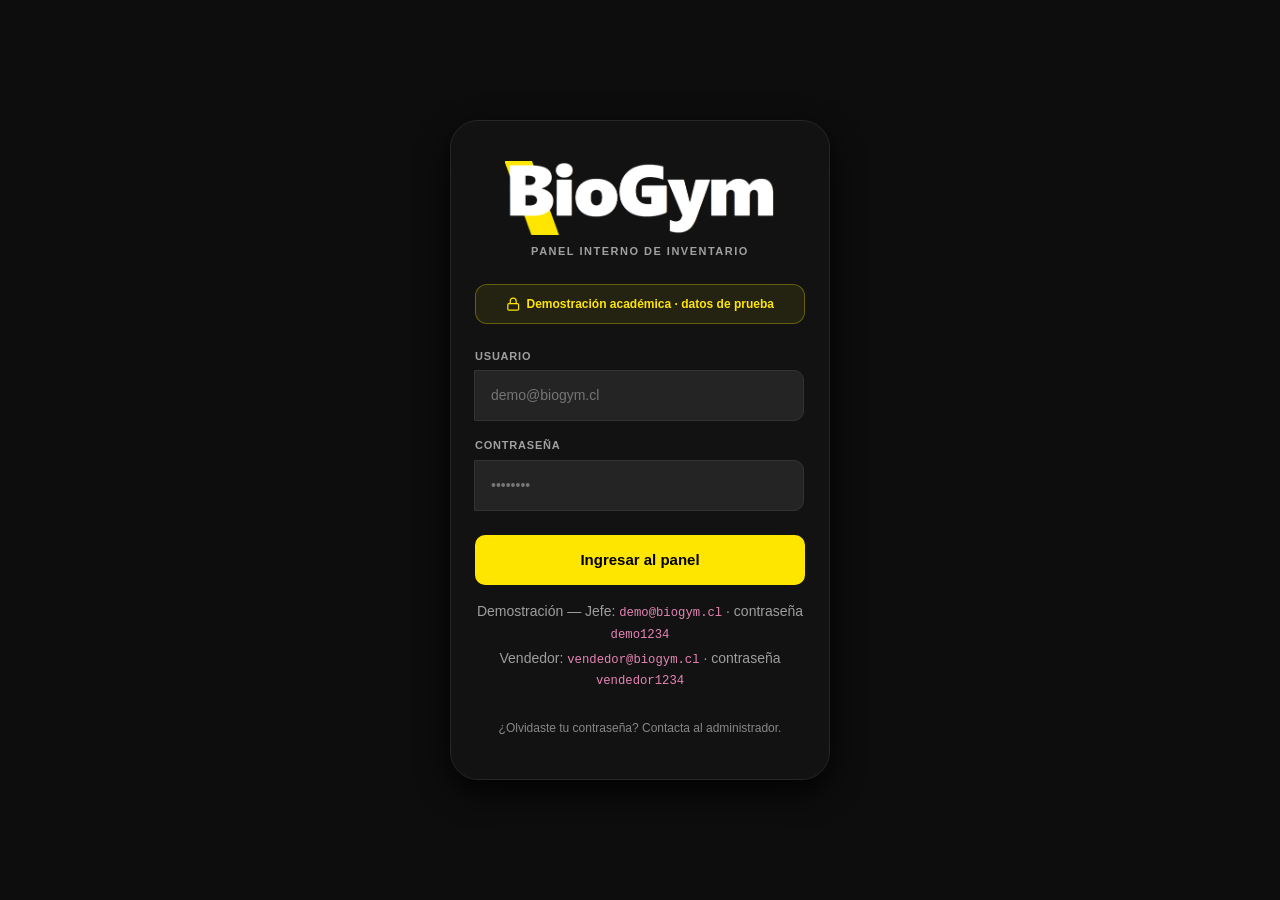
<file: index.html>
﻿<!DOCTYPE html>
<html lang="es" data-bs-theme="dark">
<head>
  <meta charset="UTF-8">
  <meta name="viewport" content="width=device-width, initial-scale=1.0">
  <meta http-equiv="Content-Security-Policy" content="default-src 'self'; script-src 'self'; style-src 'self' 'unsafe-inline'; img-src 'self' data: https:; font-src 'self'; connect-src 'self'; base-uri 'self'; form-action 'self'; object-src 'none'">
  <meta name="referrer" content="no-referrer">
  <meta name="robots" content="noindex, nofollow">
  <meta name="description" content="Panel interno de inventario de BioGymStore: ingreso de sesión privado para el personal autorizado.">
  <title>Iniciar sesión | BioGymStore</title>
  <link rel="icon" type="image/png" href="img/favicon.png">
  <link href="vendor/css/bootstrap.min.css?v=20261121-7" rel="stylesheet">
  <link rel="stylesheet" href="css/styles.css?v=20261121-7">
</head>
<body data-page="login">

  <!-- VISTA 1: INICIO DE SESIÓN (diseño original) -->
  <main class="login-wrap">
    <div class="app-container">
      <header class="brand">
        <div class="logo-container">
          <img src="img/logo.png" alt="BioGym Store" class="brand-logo-img login-logo">
        </div>
        <p class="brand-subtitle">PANEL INTERNO DE INVENTARIO</p>
      </header>

      <div class="restricted-notice">
        <svg class="icon" viewBox="0 0 24 24" fill="none" stroke="currentColor" stroke-width="2" stroke-linecap="round" stroke-linejoin="round" aria-hidden="true"><rect x="3" y="11" width="18" height="11" rx="2"/><path d="M7 11V7a5 5 0 0 1 10 0v4"/></svg> Demostración académica · datos de prueba
      </div>

      <form id="loginForm" novalidate>
        <div class="input-group">
          <label for="username">USUARIO</label>
          <input type="email" id="username" name="username" placeholder="demo@biogym.cl" required autocomplete="username">
        </div>

        <div class="input-group">
          <label for="password">CONTRASEÑA</label>
          <input type="password" id="password" name="password" placeholder="••••••••" required autocomplete="current-password">
        </div>

        <button type="submit" class="btn-submit">Ingresar al panel</button>
      </form>

      <p class="text-center text-secondary small mt-3 mb-0">Demostración — Jefe: <code>demo@biogym.cl</code> · contraseña <code>demo1234</code></p>
      <p class="text-center text-secondary small mt-1 mb-0">Vendedor: <code>vendedor@biogym.cl</code> · contraseña <code>vendedor1234</code></p>

      <footer class="forgot-password">
        <a href="#" id="forgotPasswordLink">¿Olvidaste tu contraseña? Contacta al administrador.</a>
      </footer>
    </div>
  </main>

  <script src="vendor/js/bootstrap.bundle.min.js?v=20261121-7"></script>
  <script src="js/data.js?v=20261121-7"></script>
  <script src="js/store.js?v=20261121-7"></script>
  <script src="js/icons.js?v=20261121-7"></script>
  <script src="js/app.js?v=20261121-7"></script>
  <script src="js/pages/login.js?v=20261121-7"></script>
</body>
</html>
</file>
<file: css/styles.css>
/* ============================================================
   BioGymStore — styles.css
   Tema visual propio (oscuro + amarillo BioGym), copiado del
   diseño original del proyecto.
   ORDEN DE CARGA: Bootstrap 5 (CDN) > este archivo.
   Si el CDN no carga (sin internet), el sitio se ve igual
   gracias a los estilos propios + el respaldo ".no-bs".
   ============================================================ */

:root {
  --bg: #0d0d0d;
  --surface: #121212;
  --surface-2: #1a1a1a;
  --surface-3: #242424;
  --border: #262626;
  --border-2: #333333;
  --accent: #ffe600;
  --accent-hover: #e6cf00;
  --text: #ffffff;
  --muted: #888888;
  --muted-2: #a0a0a0;
  --green: #22c55e;
  --amber: #f59e0b;
  --red: #ef4444;
  --radius: 14px;
  --radius-lg: 28px;
  --font: -apple-system, BlinkMacSystemFont, "Segoe UI", Roboto, Oxygen, Ubuntu, Cantarell, "Open Sans", "Helvetica Neue", sans-serif;
}

/* ---------- Base ---------- */
html { -webkit-text-size-adjust: 100%; }
body {
  margin: 0;
  background-color: #0d0d0d;
  color: #ffffff;
  font-family: -apple-system, BlinkMacSystemFont, "Segoe UI", Roboto, Oxygen, Ubuntu, Cantarell, "Open Sans", "Helvetica Neue", sans-serif;
  min-height: 100vh;
  line-height: 1.5;
}
main { display: block; }
img { max-width: 100%; }
a { color: #ffe600; }
a:hover { color: #e6cf00; }

.text-accent { color: #ffe600 !important; }

/* ---------- Iconos SVG propios ---------- */
.icon { width: 1.15em; height: 1.15em; vertical-align: -0.18em; flex: 0 0 auto; }
.action-icon .icon, .thumb .icon { width: 1.4rem; height: 1.4rem; vertical-align: middle; }

/* ---------- Titulos de seccion ---------- */
.section-title { font-size: .75rem; color: #a0a0a0; letter-spacing: .1em; text-transform: uppercase; font-weight: 700; }

/* ---------- Badges de estado (estilo suave, diseno original) ---------- */
.badge { display: inline-block; padding: 4px 10px; border-radius: 20px; font-size: 11px; font-weight: 700; line-height: 1.4; white-space: nowrap; }
.badge-soft-success { background-color: rgba(34, 197, 94, .15); color: #22c55e; }
.badge-soft-warning { background-color: rgba(245, 158, 11, .15); color: #f59e0b; }
.badge-soft-danger { background-color: rgba(239, 68, 68, .15); color: #ef4444; }
.badge-soft-secondary { background-color: rgba(136, 136, 136, .15); color: #aaaaaa; }

/* ---------- SKU ---------- */
.sku-code {
  font-family: var(--font);
  color: #ffe600;
  font-weight: 700;
  font-size: .78rem;
  letter-spacing: .04em;
  white-space: nowrap;
}

/* ---------- Miniatura de producto ---------- */
.thumb {
  width: 40px; height: 40px; flex: 0 0 40px;
  display: inline-flex; align-items: center; justify-content: center;
  background-color: #1a1a1a; border: 1px solid #262626;
  border-radius: 10px; font-size: 1.25rem; overflow: hidden; color: #ffe600;
}
.thumb-img { width: 100%; height: 100%; object-fit: cover; }

/* Vista previa más grande en el formulario de producto */
.thumb-preview { width: 56px; height: 56px; flex: 0 0 56px; border-radius: 12px; }

/* Selector de origen de imagen: URL / Archivo (mismo estilo que el filtro de ventas) */
.img-modes {
  display: inline-flex; gap: 2px; padding: 3px;
  background-color: #1a1a1a; border: 1px solid #262626; border-radius: 9px;
}
.img-modes button {
  border: none; background: transparent; color: #888888;
  font-size: 10px; font-weight: 700; letter-spacing: .05em; text-transform: uppercase;
  padding: 5px 11px; border-radius: 6px; cursor: pointer; transition: color .15s, background-color .15s;
}
.img-modes button:hover { color: #ffffff; }
.img-modes button.active { background-color: #ffe600; color: #000000; }

/* Zona de arrastre / clic para subir imagen */
.img-drop {
  display: flex; align-items: center; gap: 8px;
  border: 1px dashed #333333; border-radius: 10px;
  padding: .55rem .7rem; min-height: 44px;
  color: #a0a0a0; font-size: .8rem; cursor: pointer;
  transition: border-color .15s, color .15s, background-color .15s;
}
.img-drop .icon { width: 16px; height: 16px; color: #ffe600; }
.img-drop:hover { border-color: #ffe600; color: #ffffff; }
.img-drop.dragover {
  border-color: #ffe600; color: #ffffff;
  background-color: rgba(255, 230, 0, .06);
}
.img-drop.has-file { border-style: solid; border-color: rgba(255, 230, 0, .45); color: #ffffff; }

/* ---------- Footer ---------- */
.app-footer { color: #9a9a9a; font-size: .75rem; border-top: 1px solid #262626; padding: 1rem 0; margin-top: 2.5rem; }

/* Etiqueta de versión del build (para confirmar qué copia está en caché) */
.build-tag {
  display: inline-block; margin-left: 4px; padding: 1px 7px;
  background-color: rgba(255, 230, 0, .08); border: 1px solid rgba(255, 230, 0, .25);
  border-radius: 20px; color: #ffe600; font-size: .68rem; font-weight: 700; letter-spacing: .04em;
}

/* ---------- Scrollbar ---------- */
::-webkit-scrollbar { width: 8px; }
::-webkit-scrollbar-track { background: #0d0d0d; }
::-webkit-scrollbar-thumb { background: #2e2e2e; border-radius: 4px; }
::-webkit-scrollbar-thumb:hover { background: #3a3a3a; }

/* === FIN PARTE 1 === */

/* ============================================================
   LOGO BIOGYMSTORE — COPIA EXACTA DEL DISEÑO ORIGINAL
   ============================================================ */
.biogym-logo { position: relative; display: inline-flex; align-items: flex-end; gap: 4px; padding: 4px 6px; user-select: none; }
.biogym-logo .yellow-bar { position: absolute; background-color: #ffe600; transform: skewX(20deg); border-radius: 1px; z-index: 1; }
.biogym-logo::before {
  content: ""; position: absolute; top: 11px; left: 8px; width: 14px; height: 20px;
  background-color: #121212; z-index: 2;
}
.biogym-logo .brand-text { position: relative; z-index: 3; color: #ffffff; font-weight: 900; letter-spacing: -1px; line-height: 1; }
.biogym-logo .badge-store { position: relative; z-index: 3; background-color: #ffe600; color: #000000; font-weight: 800; padding: 1px 5px; border-radius: 4px; text-transform: lowercase; line-height: 1; margin-bottom: 2px; }
.biogym-logo.logo-lg .brand-text { font-size: 34px; }
.biogym-logo.logo-lg .badge-store { font-size: 13px; }
.biogym-logo.logo-lg .yellow-bar { left: 10px; top: 0px; width: 14px; height: 42px; }

/* Logo oficial en imagen PNG (navbar y login) */
.brand-logo-img { height: 40px; width: auto; display: block; }
.brand-logo-img.login-logo { height: 74px; margin: 0 auto; }

/* ============================================================
   VISTA 1: LOGIN — COPIA EXACTA DEL DISEÑO ORIGINAL
   ============================================================ */
.login-wrap {
  width: 100%; min-height: 100vh;
  display: flex; justify-content: center; align-items: center;
  padding: 20px;
}
.app-container {
  width: 100%; max-width: 380px;
  background-color: #121212;
  border: 1px solid #262626;
  border-radius: 28px;
  padding: 40px 24px;
  box-shadow: 0 12px 32px rgba(0, 0, 0, .85);
  display: flex; flex-direction: column; align-items: center;
}
.brand { text-align: center; margin-bottom: 24px; }
.logo-container { display: flex; justify-content: center; align-items: center; margin-bottom: 8px; }
.brand-subtitle { font-size: 11px; color: #a0a0a0; letter-spacing: 1.5px; text-transform: uppercase; font-weight: 600; margin: 6px 0 0 0; }

.restricted-notice {
  background-color: rgba(255, 230, 0, .08);
  border: 1px solid rgba(255, 230, 0, .3);
  color: #ffe600; font-size: 12px; font-weight: 600;
  padding: 10px 16px; border-radius: 12px;
  width: 100%; text-align: center; margin-bottom: 24px;
  display: flex; align-items: center; justify-content: center; gap: 6px;
}
.restricted-notice .icon { width: 1.2em; height: 1.2em; }

#loginForm { width: 100%; display: flex; flex-direction: column; gap: 16px; }
.input-group { display: flex; flex-direction: column; gap: 6px; }
.input-group label { font-size: 11px; font-weight: 700; color: #a0a0a0; letter-spacing: .8px; }
.input-group input {
  background-color: #242424; border: 1px solid #333333; border-radius: 10px;
  padding: 14px 16px; color: #ffffff; font-size: 14px; outline: none; width: 100%;
}
.input-group input:focus { border-color: #ffe600; background-color: #2a2a2a; }
.btn-submit {
  margin-top: 8px; background-color: #ffe600; color: #000000;
  border: none; border-radius: 10px; padding: 14px;
  font-size: 15px; font-weight: 700; cursor: pointer; width: 100%;
}
.btn-submit:hover { background-color: #e6cf00; }
.forgot-password { margin-top: 24px; text-align: center; }
.forgot-password a { font-size: 12px; color: #888888; text-decoration: none; }
.forgot-password a:hover { color: #ffe600; }

/* ============================================================
   NAVBAR — DISEÑO ORIGINAL + COMPONENTE BOOTSTRAP
   ============================================================ */
.navbar { background-color: #121212; border-bottom: 1px solid #262626; }
.navbar .nav-link { color: #9a9a9a; font-weight: 600; font-size: .9rem; }
.navbar .nav-link:hover { color: #ffffff; }
.navbar .nav-link.active { color: #ffe600; }

.user-badge { display: flex; align-items: center; gap: 12px; }
.user-badge-clickable { cursor: pointer; }
.user-badge-clickable:hover .user-name { color: #ffe600; }
.user-badge-clickable:hover .avatar { background-color: #e6cf00; }
.avatar-lg { width: 56px; height: 56px; font-size: 1.1rem; }
.avatar { width: 36px; height: 36px; background-color: #ffe600; color: #000000; font-weight: 800; border-radius: 50%; display: inline-flex; align-items: center; justify-content: center; font-size: .85rem; }
.user-info { display: flex; flex-direction: column; line-height: 1.2; }
.user-name { font-size: 13px; font-weight: 700; color: #ffffff; }
.user-role { font-size: 11px; color: #888888; }
.btn-logout { background-color: transparent; border: 1px solid #333333; color: #a0a0a0; padding: 8px 14px; border-radius: 8px; font-size: 12px; font-weight: 600; cursor: pointer; margin-left: 12px; display: inline-flex; align-items: center; gap: 6px; }
.btn-logout:hover { border-color: #ffe600; color: #ffe600; }

/* === FIN PARTE 2 === */

/* ============================================================
   DASHBOARD — COPIA DEL DISEÑO ORIGINAL
   ============================================================ */
.dashboard-header { display: flex; justify-content: space-between; align-items: center; }
.greeting-sub { font-size: 14px; color: #888888; font-weight: 500; margin-bottom: 4px; }
.greeting-title { font-size: 28px; font-weight: 800; }

.btn-primary, .btn-accent {
  background-color: #ffe600; color: #000000;
  border: none; border-radius: 10px; padding: 12px 20px;
  font-weight: 700; font-size: 14px; cursor: pointer;
  display: inline-flex; align-items: center; justify-content: center; gap: 6px;
  text-decoration: none;
}
.btn-primary:hover, .btn-accent:hover { background-color: #e6cf00; color: #000; }

.kpi-grid { display: grid; grid-template-columns: repeat(auto-fit, minmax(220px, 1fr)); gap: 16px; }
.kpi-card, .action-card, .alert-card {
  background-color: #121212;
  border: 1px solid #262626;
  border-radius: 14px;
  padding: 16px;
  display: flex;
}
.kpi-card { flex-direction: column; gap: 4px; }
.kpi-label, .card-label { font-size: 11px; color: #888888; font-weight: 700; text-transform: uppercase; }
.kpi-value, .card-value { font-size: 26px; font-weight: 800; }
.kpi-sub, .card-sub { font-size: 12px; color: #9a9a9a; }

.section-block { margin-bottom: 28px; }
.access-grid { display: grid; grid-template-columns: repeat(2, 1fr); gap: 16px; }
.action-card { flex-direction: column; gap: 8px; cursor: pointer; transition: border-color .2s; text-decoration: none; }
/* Accesos rápidos: rejilla de 2 columnas iguales (la tarjeta suelta nunca se estira) */
#quickAccess { display: grid; grid-template-columns: repeat(2, 1fr); gap: 1rem; }
@media (max-width: 575.98px) { #quickAccess { grid-template-columns: 1fr; } }
.action-card:hover { border-color: #ffe600; }
.action-icon { font-size: 22px; color: #ffe600; }
.action-title { font-size: 13px; font-weight: 700; color: #ffffff; }
.action-sub { font-size: 11px; color: #888888; }

/* ---------- Tarjetas genéricas (resto de páginas) ---------- */
.card {
  background-color: #121212;
  border: 1px solid #262626;
  border-radius: 14px;
}
.card-header { background-color: transparent; border-bottom: 1px solid #262626; font-weight: 700; font-size: .9rem; padding: .8rem 1rem; }
.card-body { padding: 1rem; }

/* ---------- Alertas de stock ---------- */
.alerts-list { display: flex; flex-direction: column; gap: 12px; }
.alert-item, .alert-card { flex-direction: row; align-items: center; gap: 16px; }
.status-dot { width: 10px; height: 10px; border-radius: 50%; flex: 0 0 10px; }
.status-dot.red { background-color: #ef4444; }
.status-dot.yellow { background-color: #ffe600; }
.alert-info { display: flex; flex-direction: column; gap: 2px; }
.alert-title { font-size: 13px; font-weight: 700; color: #ffffff; }
.alert-sub { font-size: 12px; color: #888888; }
.scroll-y { max-height: 340px; overflow-y: auto; }

/* ---------- Formularios ---------- */
.form-label { font-size: 11px; font-weight: 700; color: #a0a0a0; letter-spacing: .8px; text-transform: uppercase; display: block; margin-bottom: .4rem; }
.form-control, .form-select {
  background-color: #242424; border: 1px solid #333333; color: #ffffff;
  border-radius: 10px; padding: .65rem .9rem; font-size: .9rem; width: 100%;
}
.form-control:focus, .form-select:focus {
  background-color: #2a2a2a; border-color: #ffe600; color: #fff; outline: none;
  box-shadow: 0 0 0 .2rem rgba(255, 230, 0, .25);
}
.form-control::placeholder { color: #666; }
.form-text, .form-check-label { color: #666; font-size: .8rem; }
textarea.form-control { resize: vertical; }

/* ---------- Tablas ---------- */
.table { width: 100%; border-collapse: collapse; text-align: left; font-size: 13px; color: #ffffff; }
.table thead th { color: #888888; font-weight: 600; padding: 12px 16px; border-bottom: 1px solid #262626; text-transform: uppercase; font-size: 11px; background: transparent; }
.table tbody td { padding: 16px; border-bottom: 1px solid #1f1f1f; vertical-align: middle; }
.table-responsive { overflow-x: auto; }

/* === FIN PARTE 3 === */

/* ============================================================
   GRID Y UTILIDADES (réplica mínima para uso con/sin Bootstrap)
   Con Bootstrap CDN estas clases las provee Bootstrap; aquí
   se garantizan para que nada se rompa si el CDN no carga.
   ============================================================ */
body.no-bs .container { max-width: 1200px; margin: 0 auto; padding-left: 1rem; padding-right: 1rem; }
body.no-bs .row { display: flex; flex-wrap: wrap; margin-left: -.5rem; margin-right: -.5rem; }
body.no-bs .row > [class*="col"] { padding-left: .5rem; padding-right: .5rem; }
body.no-bs .col, body.no-bs .col-md-4, body.no-bs .col-md-6, body.no-bs .col-md-8, body.no-bs .col-lg-4, body.no-bs .col-lg-5, body.no-bs .col-lg-6, body.no-bs .col-lg-7, body.no-bs .col-lg-8, body.no-bs .col-6, body.no-bs .col-xl-3 { flex: 1 1 0; min-width: 0; }
@media (min-width: 768px) {
  body.no-bs .col-md-4 { flex: 0 0 33.3333%; max-width: 33.3333%; }
  body.no-bs .col-md-6 { flex: 0 0 50%; max-width: 50%; }
  body.no-bs .col-md-8 { flex: 0 0 66.6666%; max-width: 66.6666%; }
}
@media (min-width: 992px) {
  body.no-bs .col-lg-4 { flex: 0 0 33.3333%; max-width: 33.3333%; }
  body.no-bs .col-lg-5 { flex: 0 0 41.6666%; max-width: 41.6666%; }
  body.no-bs .col-lg-6 { flex: 0 0 50%; max-width: 50%; }
  body.no-bs .col-lg-7 { flex: 0 0 58.3333%; max-width: 58.3333%; }
  body.no-bs .col-lg-8 { flex: 0 0 66.6666%; max-width: 66.6666%; }
}
@media (min-width: 1200px) {
  body.no-bs .col-xl-3 { flex: 0 0 25%; max-width: 25%; }
}
body.no-bs .col-6 { flex: 0 0 50%; max-width: 50%; }
body.no-bs .row-cols-1 > * { flex: 0 0 100%; max-width: 100%; }
@media (min-width: 576px) {
  body.no-bs .row-cols-sm-2 > * { flex: 0 0 50%; max-width: 50%; }
  body.no-bs .d-sm-flex { display: flex !important; }
}
@media (min-width: 768px) {
  body.no-bs .row-cols-md-2 > * { flex: 0 0 50%; max-width: 50%; }
  body.no-bs .p-md-4 { padding: 1.5rem; }
}
@media (min-width: 1200px) {
  body.no-bs .row-cols-xl-4 > * { flex: 0 0 25%; max-width: 25%; }
}

body.no-bs .d-flex { display: flex; } body.no-bs .d-none { display: none; }
body.no-bs .visually-hidden {
  position: absolute !important; width: 1px; height: 1px; padding: 0; margin: -1px;
  overflow: hidden; clip: rect(0, 0, 0, 0); white-space: nowrap; border: 0;
}
body.no-bs .flex-column { flex-direction: column; }
body.no-bs .flex-wrap { flex-wrap: wrap; }
body.no-bs .align-items-center { align-items: center; }
body.no-bs .align-items-end { align-items: flex-end; }
body.no-bs .justify-content-center { justify-content: center; }
body.no-bs .justify-content-between { justify-content: space-between; }
body.no-bs .gap-2 { gap: .5rem; } body.no-bs .gap-3 { gap: 1rem; } body.no-bs .gap-4 { gap: 1.5rem; }
body.no-bs .mb-0 { margin-bottom: 0; } body.no-bs .mb-1 { margin-bottom: .25rem; }
body.no-bs .mb-2 { margin-bottom: .5rem; } body.no-bs .mb-3 { margin-bottom: 1rem; } body.no-bs .mb-4 { margin-bottom: 1.5rem; }
body.no-bs .mt-2 { margin-top: .5rem; } body.no-bs .mt-3 { margin-top: 1rem; } body.no-bs .mt-4 { margin-top: 1.5rem; }
body.no-bs .p-2 { padding: .5rem; } body.no-bs .p-3 { padding: 1rem; }
body.no-bs .py-4 { padding-top: 1.5rem; padding-bottom: 1.5rem; }
body.no-bs .py-0 { padding-top: 0; padding-bottom: 0; }
body.no-bs .px-3 { padding-left: 1rem; padding-right: 1rem; }
body.no-bs .w-100 { width: 100%; } body.no-bs .h-100 { height: 100%; }
body.no-bs .text-center { text-align: center; } body.no-bs .text-end { text-align: right; }
/* Grises secundarios con contraste accesible (AA) sobre el fondo oscuro */
.text-secondary { color: #9e9e9e !important; }
body.no-bs .text-secondary { color: #9e9e9e !important; }
body.no-bs .small, body.no-bs small { font-size: .85em; }
body.no-bs .fw-bold, body.no-bs strong { font-weight: 700; }
body.no-bs .me-2 { margin-right: .5rem; } body.no-bs .m-auto { margin: auto; }
body.no-bs .me-auto { margin-right: auto; }
body.no-bs .align-self-start { align-self: flex-start; }
body.no-bs .flex-grow-1 { flex-grow: 1; }
body.no-bs .lh-1 { line-height: 1; }
body.no-bs .g-2 > [class*="col"], body.no-bs .g-3 > [class*="col"], body.no-bs .g-4 > [class*="col"] { padding: .5rem; }

/* === FIN PARTE 4A === */

/* Navbar colapsable + botones sin Bootstrap JS */
body.no-bs .navbar { display: flex; flex-wrap: wrap; align-items: center; padding: .6rem 1rem; }
body.no-bs .navbar > .container { display: flex; flex-wrap: wrap; align-items: center; gap: .5rem 1rem; }
body.no-bs .navbar-brand { color: #fff; text-decoration: none; margin-right: auto; display: inline-flex; align-items: center; }
body.no-bs .navbar-toggler { display: inline-flex; align-items: center; justify-content: center; background: transparent; border: 1px solid #333; border-radius: 8px; padding: .35rem .55rem; cursor: pointer; color: #fff; }
body.no-bs .navbar-toggler .icon { width: 1.5rem; height: 1.5rem; }
body.no-bs .navbar-nav { list-style: none; margin: 0; padding: 0; display: flex; flex-direction: column; gap: .1rem; flex-basis: 100%; }
body.no-bs .navbar-nav .nav-link { text-decoration: none; padding: .4rem .5rem; display: block; border-radius: 8px; }
body.no-bs .collapse:not(.show) { display: none; }
@media (min-width: 992px) {
  body.no-bs .navbar-toggler { display: none; }
  body.no-bs .navbar-nav { flex-direction: row; flex-basis: auto; gap: .5rem; }
  body.no-bs .navbar .collapse { display: flex !important; flex-basis: auto; flex-grow: 1; }
}
body.no-bs .btn-sm { padding: .4rem .7rem; font-size: .8rem; }
body.no-bs .btn { display: inline-flex; align-items: center; justify-content: center; gap: 6px; text-decoration: none; cursor: pointer; }
body.no-bs .btn-outline-light, body.no-bs .btn-outline-secondary, body.no-bs .btn-outline-danger {
  background: transparent; border: 1px solid #333; color: #a0a0a0;
  border-radius: 8px; font-weight: 600; cursor: pointer;
}
body.no-bs .btn-outline-light:hover, body.no-bs .btn-outline-secondary:hover { border-color: #ffe600; color: #ffe600; }
body.no-bs .btn-outline-danger { border-color: #5b2222; color: #ef4444; }
body.no-bs .btn-outline-danger:hover { background: rgba(239,68,68,.12); }
body.no-bs .btn:disabled { opacity: .5; cursor: not-allowed; }
body.no-bs .list-group { list-style: none; margin: 0; padding: 0; }
body.no-bs .list-group-item {
  padding: .6rem .9rem; border: 1px solid #262626; border-radius: 8px; margin-bottom: .4rem;
  display: flex; justify-content: space-between; align-items: center;
  background: transparent; color: #fff;
}

/* Toasts sin Bootstrap JS */
#toastHost { position: fixed; top: 0; right: 0; padding: 1rem; z-index: 2000; display: flex; flex-direction: column; gap: .5rem; }
.toast {
  display: flex; align-items: center; background: #1a1a1a; color: #fff;
  border: 1px solid #262626; border-radius: 10px; padding: .6rem .8rem;
  max-width: 340px; box-shadow: 0 8px 24px rgba(0,0,0,.6);
}
.toast.show { display: flex; }
.toast-body { font-size: .85rem; flex: 1; padding-right: .5rem; }
.toast .btn-close { background: transparent; border: none; color: #fff; cursor: pointer; font-size: 1rem; line-height: 1; padding: .25rem; }
.toast .btn-close::after { content: "x"; font-weight: 700; }
.text-bg-success { border-color: rgba(34,197,94,.5) !important; }
.text-bg-danger { border-color: rgba(239,68,68,.5) !important; }

/* ============================================================
   VENTANA DE DETALLE DE PRODUCTO (modal pequeño)
   ============================================================ */
.product-modal .modal-dialog { max-width: 620px; margin: 1.75rem auto; }
.product-modal .modal-content {
  background-color: #121212;
  border: 1px solid #262626;
  border-radius: 18px;
  box-shadow: 0 24px 64px rgba(0, 0, 0, .8);
  overflow: hidden;
}
.product-modal .modal-header {
  background-color: #161616;
  border-bottom: 1px solid #262626;
  padding: .8rem 1.1rem;
  align-items: center;
  justify-content: space-between;
}
.product-modal .modal-body { padding: 1.15rem 1.15rem 1.3rem; }

/* Botón cerrar propio (sin depender del filtro de tema de Bootstrap) */
.pm-close {
  display: inline-flex; align-items: center; justify-content: center;
  width: 30px; height: 30px; padding: 0;
  background-color: transparent; border: 1px solid #333333; border-radius: 8px;
  color: #a0a0a0; cursor: pointer; transition: border-color .2s, color .2s;
}
.pm-close:hover { border-color: #ffe600; color: #ffe600; }
.pm-close .icon { width: 15px; height: 15px; }

/* Acciones del encabezado: botón Editar (amarillo) + cerrar */
.pm-header-actions { display: inline-flex; align-items: center; gap: 8px; }
.pm-edit {
  display: inline-flex; align-items: center; justify-content: center;
  height: 30px; padding: 0 14px;
  background-color: #ffe600; border: none; border-radius: 8px;
  color: #000000; font-family: inherit;
  font-size: 13px; font-weight: 700; letter-spacing: normal;
  cursor: pointer; transition: background-color .2s, transform .1s;
}
.pm-edit:hover { background-color: #e6cf00; color: #000; }
.pm-edit:active { transform: translateY(1px); }

/* Fila: foto + datos */
.pm-head { display: flex; align-items: flex-start; gap: 14px; }
.pm-photo {
  width: 96px; height: 96px; flex: 0 0 96px;
  display: flex; align-items: center; justify-content: center;
  background-color: #1a1a1a; border: 1px solid #262626;
  border-radius: 14px; overflow: hidden; color: #ffe600;
}
.pm-photo img { width: 100%; height: 100%; object-fit: cover; display: block; }
.pm-photo .icon { width: 40px; height: 40px; }

.pm-info { min-width: 0; flex: 1; display: flex; flex-direction: column; gap: 7px; }
.pm-name {
  margin: 0; font-size: 16px; font-weight: 800; line-height: 1.3;
  color: #ffffff; overflow-wrap: break-word;
}
.pm-meta { display: flex; align-items: center; gap: 8px; flex-wrap: wrap; }
.pm-cat {
  font-size: 11px; font-weight: 700; color: #ffe600;
  background-color: rgba(255, 230, 0, .1);
  border: 1px solid rgba(255, 230, 0, .25);
  padding: 3px 9px; border-radius: 20px;
}
.pm-price { font-size: 18px; font-weight: 800; color: #ffffff; }

/* Descripción */
.pm-desc {
  margin: 14px 0 0; padding-top: 13px;
  border-top: 1px solid #262626;
  font-size: 13px; line-height: 1.6; color: #a0a0a0;
}

/* Filas de la tabla clicables */
#inventoryBody .product-row { cursor: pointer; transition: background-color .15s; }
#inventoryBody .product-row:hover { background-color: #1a1a1a; }
#inventoryBody .product-row:focus { outline: 2px solid #ffe600; outline-offset: -2px; }

/* ---------- Estadística de ventas dentro de la ventana ---------- */
.pm-stats { margin-top: 15px; padding-top: 14px; border-top: 1px solid #262626; }
.pm-stats-head { display: flex; justify-content: space-between; align-items: center; gap: 10px; margin-bottom: 11px; }

/* Filtro Día / Semana / Mes / Año */
.pm-filter {
  display: flex; gap: 2px; padding: 3px;
  background-color: #1a1a1a; border: 1px solid #262626; border-radius: 9px;
}
.pm-filter button {
  border: none; background: transparent; color: #888888;
  font-size: 10px; font-weight: 700; letter-spacing: .05em; text-transform: uppercase;
  padding: 5px 9px; border-radius: 6px; cursor: pointer; transition: color .15s, background-color .15s;
}
.pm-filter button:hover { color: #ffffff; }
.pm-filter button.active { background-color: #ffe600; color: #000000; }

/* Indicadores */
.pm-kpis { display: grid; grid-template-columns: repeat(3, 1fr); gap: 8px; }
.pm-kpi {
  background-color: #1a1a1a; border: 1px solid #262626;
  border-radius: 10px; padding: 9px 10px; min-width: 0;
}
.pm-kpi .k-label {
  font-size: 9px; font-weight: 700; color: #888888;
  text-transform: uppercase; letter-spacing: .08em;
}
.pm-kpi .k-value {
  font-size: 17px; font-weight: 800; color: #ffffff;
  margin-top: 3px; overflow: hidden; text-overflow: ellipsis;
}
.pm-kpi .k-value.accent { color: #ffe600; }

/* Gráfico de barras (sin librerías) */
.pm-chart { display: flex; align-items: flex-end; gap: 2px; height: 54px; margin-top: 12px; }
.pm-bar {
  flex: 1 1 0; min-width: 0;
  background: linear-gradient(180deg, #ffe600 0%, #c9b800 100%);
  border-radius: 2px; transition: height .3s ease;
}
.pm-bar.empty { background-color: #242424; }
.pm-axis { display: flex; gap: 2px; margin-top: 5px; }
.pm-axis span {
  flex: 1 1 0; min-width: 0; text-align: center;
  font-size: 8px; color: #666666; overflow: hidden;
}
.pm-nosales {
  margin: 10px 0 0; font-size: 12px; color: #888888;
  background-color: #1a1a1a; border: 1px dashed #333333;
  border-radius: 8px; padding: 10px; text-align: center;
}

/* Lista de ingreso en grupo (varios productos de una vez) */
.ingreso-lista { border-top: 1px solid #262626; padding-top: 14px; }
.ingreso-lista .table td { padding: 8px 10px; vertical-align: middle; }
.ingreso-lista .lista-qty { min-width: 74px; }
.ingreso-lista .lista-del { width: 26px; height: 26px; border-radius: 6px; font-size: 14px; }
.btn-link {
  background: none; border: none; padding: 0;
  color: #888888; font-size: 12px; font-weight: 600;
  text-decoration: underline; cursor: pointer;
}
.btn-link:hover { color: #ffe600; }
</file>
